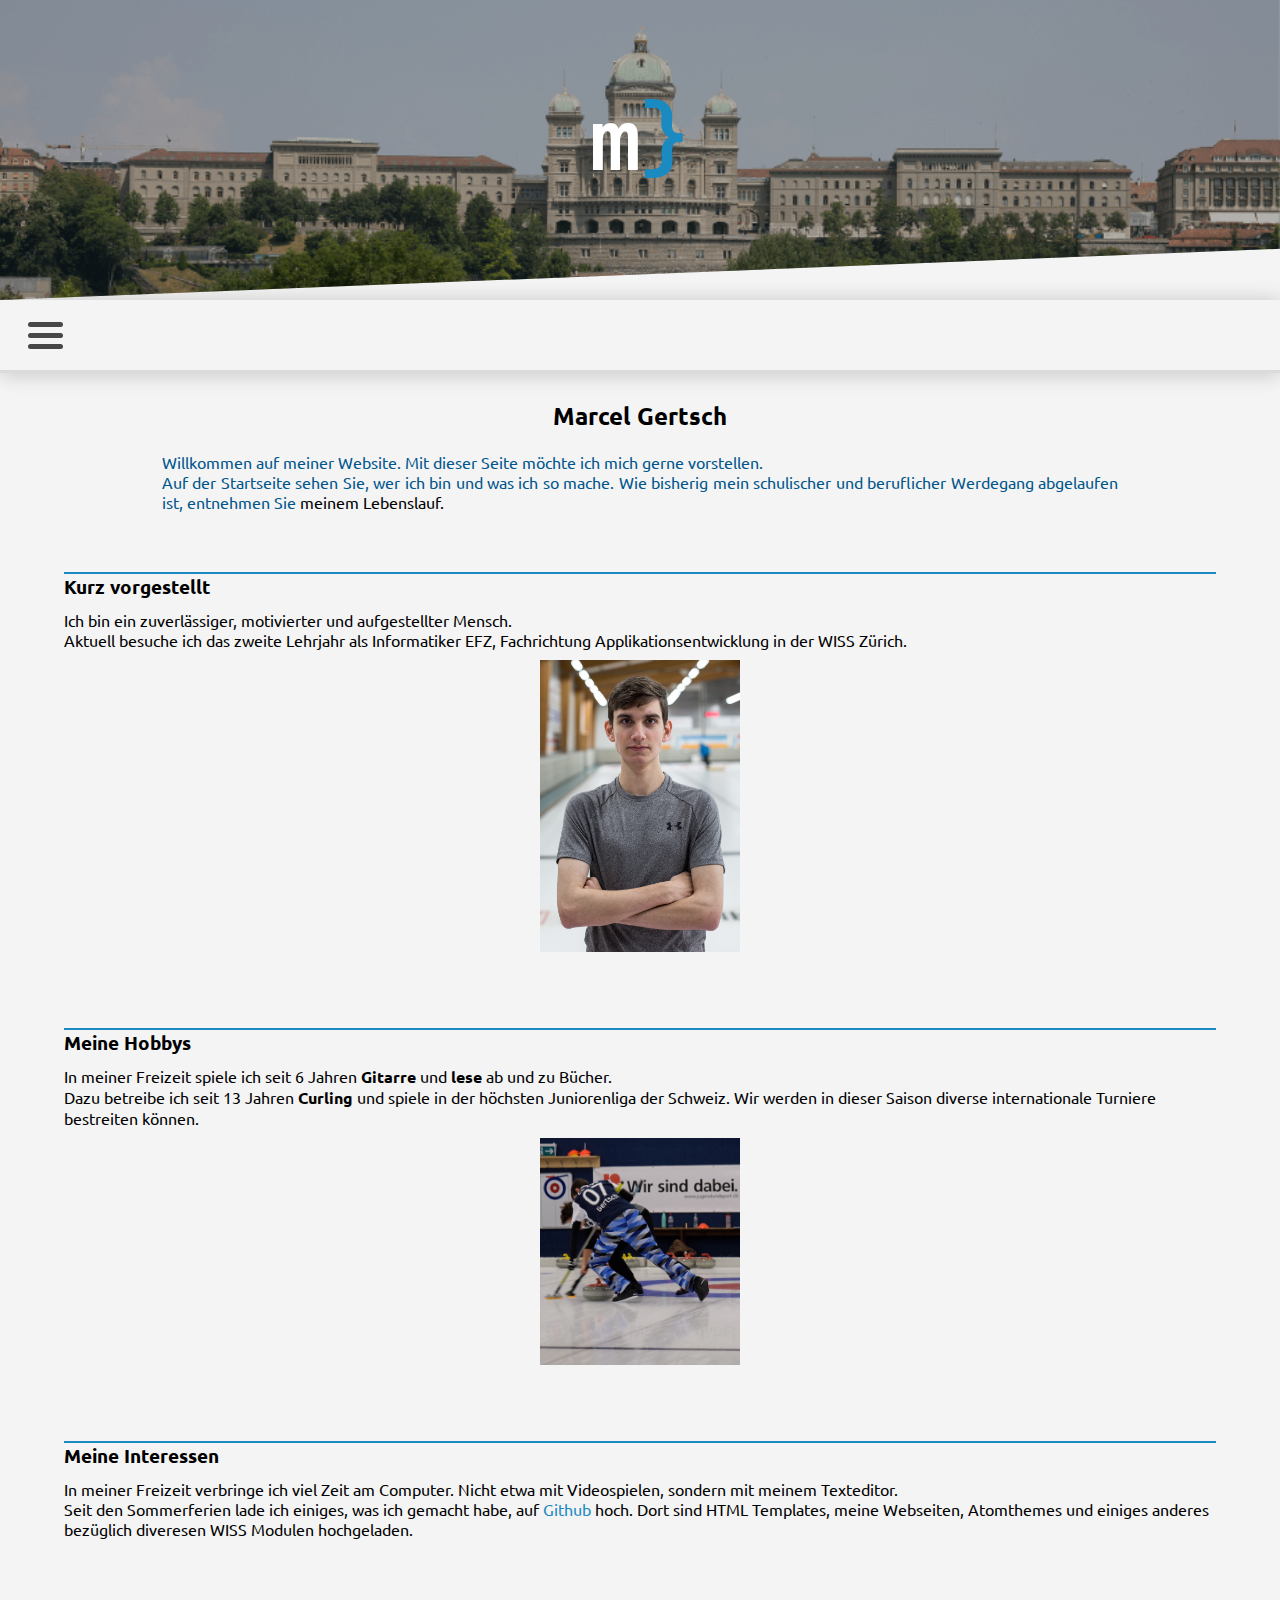
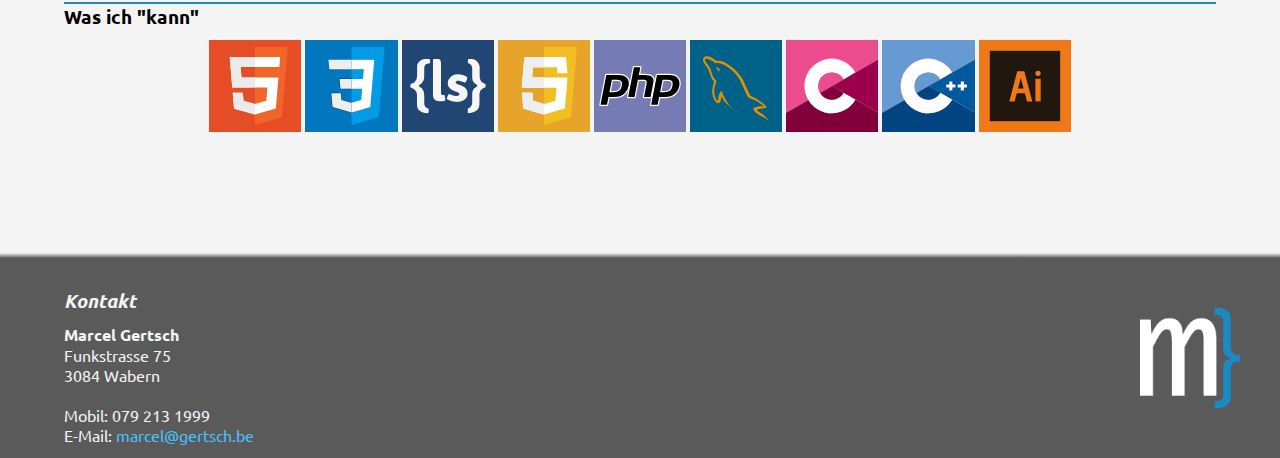
<file: index.html>
<!DOCTYPE html>
<html>

<head>
  <meta charset="utf-8" />
  <meta name="viewport" content="width=device-width, initial-scale=1.0" />
  <meta http-equiv="X-UA-Compatible" content="ie=edge" />
  <meta name="author" content="Marcel Gertsch" />
  <link href="css/vars.css" rel="Stylesheet" />
  <link href="css/main.css" rel="Stylesheet" />
  <link href="img/favicon.ico" rel="icon" />
  <script src="js/main.js"></script>
  <title>Marcel's Bewerbungsprojekt</title>
</head>

<body>
  <!-- Leitet Benutzer mit IE weiter, da IE nicht unterstützt wird. -->
  <script>
    if((navigator.userAgent.indexOf("MSIE") != -1 ) || (!!document.documentMode == true )) {
      window.location = "internetexplorer";
    }
  </script>
  <!-- Headerbild + Navbalken + Navigation -->
  <header>
    <!-- Section 1: Headerbilder mit Logo -->
    <section>
      <div class="header-image"></div>
      <div class="header-cover"></div>
      <p class="header-text">m</p>
    </section>

    <!-- Section 2: Navigation -->
    <section>
      <div class="nav-balken" id="stickynav">

        <!-- das Hamburgermenu-->
        <div id="menu" onclick="navReinRaus()">
          <div id="linie1"></div>
          <div id="linie2"></div>
          <div id="linie3"></div>
        </div>

        <!-- die eigentlich Navigation mit Dropdown -->
        <nav id="nav-menu-nav">
          <ul>
            <li><a href="https://marcel.gertsch.be">Home</a></li>
            <li><a href="lebenslauf">Lebenslauf</a></li>
            <li><a href="javascript:void(0)" onclick="dropdownToggle()">Mehr über mich<i class="" id="dropdownicon"></i></a></li>
          </ul>

          <!-- Dropdown Menu -->
          <div id="nav-dropdown">
            <ul>
              <li><a target="_blank" href="https://github.com/thebauzz">Github</a></li>
              <li><a target="_blank" href="https://instagram.com/thebauzz">Instagram</a></li>
              <li><a href="projekte">Projekte</a></li>
            </ul>
          </div>
        </nav>

      </div>
    </section>
    <!-- Transparenter Container, damit die Navigation auch ausserhalb weggeklickt werden kann -->
    <div class="unsichtbar" id="leerecontainer" onclick="wegMitAllem()"></div>
  </header>
  <!-- Seiteninhalt -->
  <main>
    <h2>Marcel Gertsch</h2><br>
    <p class="intro">
      Willkommen auf meiner Website. Mit dieser Seite möchte ich mich gerne vorstellen.<br>
      Auf der Startseite sehen Sie, wer ich bin und was ich so mache. Wie bisherig mein schulischer und beruflicher Werdegang abgelaufen ist, entnehmen Sie <a href="lebenslauf">meinem Lebenslauf.</a>
    </p>

    <!-- 1. Teil Über mich -->
    <article id="art-uebermich-1">
      <h3>Kurz vorgestellt</h3>
      <p>
        Ich bin ein zuverlässiger, motivierter und aufgestellter Mensch.<br>
        Aktuell besuche ich das zweite Lehrjahr als Informatiker EFZ, Fachrichtung Applikationsentwicklung in der WISS Zürich.
      </p>
      <div align="center">
        <img class="bild-uebermich" src="img/MarcelGertsch.jpg" alt="Marcel Gertsch" width="200px">
      </div>
    </article>

    <!-- 2. Teil Über mich -->
    <article id="art-uebermich-2">
      <h3>Meine Hobbys</h3>
      <p>
        In meiner Freizeit spiele ich seit 6 Jahren <strong>Gitarre</strong> und <strong>lese</strong> ab und zu Bücher.<br>
        Dazu betreibe ich seit 13 Jahren <strong>Curling</strong> und spiele in der höchsten Juniorenliga der Schweiz. Wir werden in dieser Saison diverse internationale Turniere bestreiten können.
      </p>
      <div align="center">
        <img class="bild-uebermich" src="img/MarcelCurling.jpg" alt="Marcel am Curlen" width="200px">
      </div>
    </article>

    <!-- 3. Teil Über mich -->
    <article id="art-uebermich-3">
      <h3>Meine Interessen</h3>
      <p>
        In meiner Freizeit verbringe ich viel Zeit am Computer. Nicht etwa mit Videospielen, sondern mit meinem Texteditor.<br>
        Seit den Sommerferien lade ich einiges, was ich gemacht habe, auf <a href="https://github.com/thebauzz" class="githlink" target="_blank">Github</a> hoch. Dort sind HTML Templates, meine Webseiten, Atomthemes und einiges anderes bezüglich diveresen WISS Modulen hochgeladen.
      </p>
    </article>

    <!-- 4. Teil Über mich -->
    <article id="art-uebermich-4">
      <h3>Was ich &quot;kann&quot;</h3>
      <div align="center">
        <img class="skill1-bild" src="img/myskills/HTML.svg">
        <img class="skill2-bild" src="img/myskills/CSS.svg">
        <img class="skill3-bild" src="img/myskills/LESS.svg">
        <img class="skill4-bild" src="img/myskills/JS.svg">
        <img class="skill5-bild" src="img/myskills/PHP.svg">
        <img class="skill6-bild" src="img/myskills/MySQL.svg">
        <img class="skill7-bild" src="img/myskills/C.svg">
        <img class="skill8-bild" src="img/myskills/CPP.svg">
        <img class="skill9-bild" src="img/myskills/AI.svg"><br>

        <div class="skill1-text">.html</div>
        <div class="skill2-text">.css</div>
        <div class="skill3-text">.less</div>
        <div class="skill4-text">.js</div>
        <div class="skill5-text">.php</div>
        <div class="skill6-text">.sql</div>
        <div class="skill7-text">.c</div>
        <div class="skill8-text">.cpp</div>
        <div class="skill9-text">.ai</div>
      </div>
    </article>
  </main>

  <!-- Farbverlauf vor dem Footer -->
  <div class="prefooter"></div>
  <!-- Footer -->
  <footer>
    <!-- Kontaktabschnitt im Footer -->
    <h3>Kontakt</h3>
    <p>
      <strong>Marcel Gertsch</strong><br>
      Funkstrasse 75<br>
      3084 Wabern<br>
      <br>
      Mobil: 079 213 1999<br>
      E-Mail: <a href="mailto:marcel@gertsch.be">marcel@gertsch.be</a>
    </p>

    <!-- Mein Logo im rechten Bereich -->
    <img src="img/mlogo-light.png" alt="M-Logo" class="footerlogo" onclick="window.location = 'https://marcel.gertsch.be/'">
  </footer>
</body>
</html>
</file>
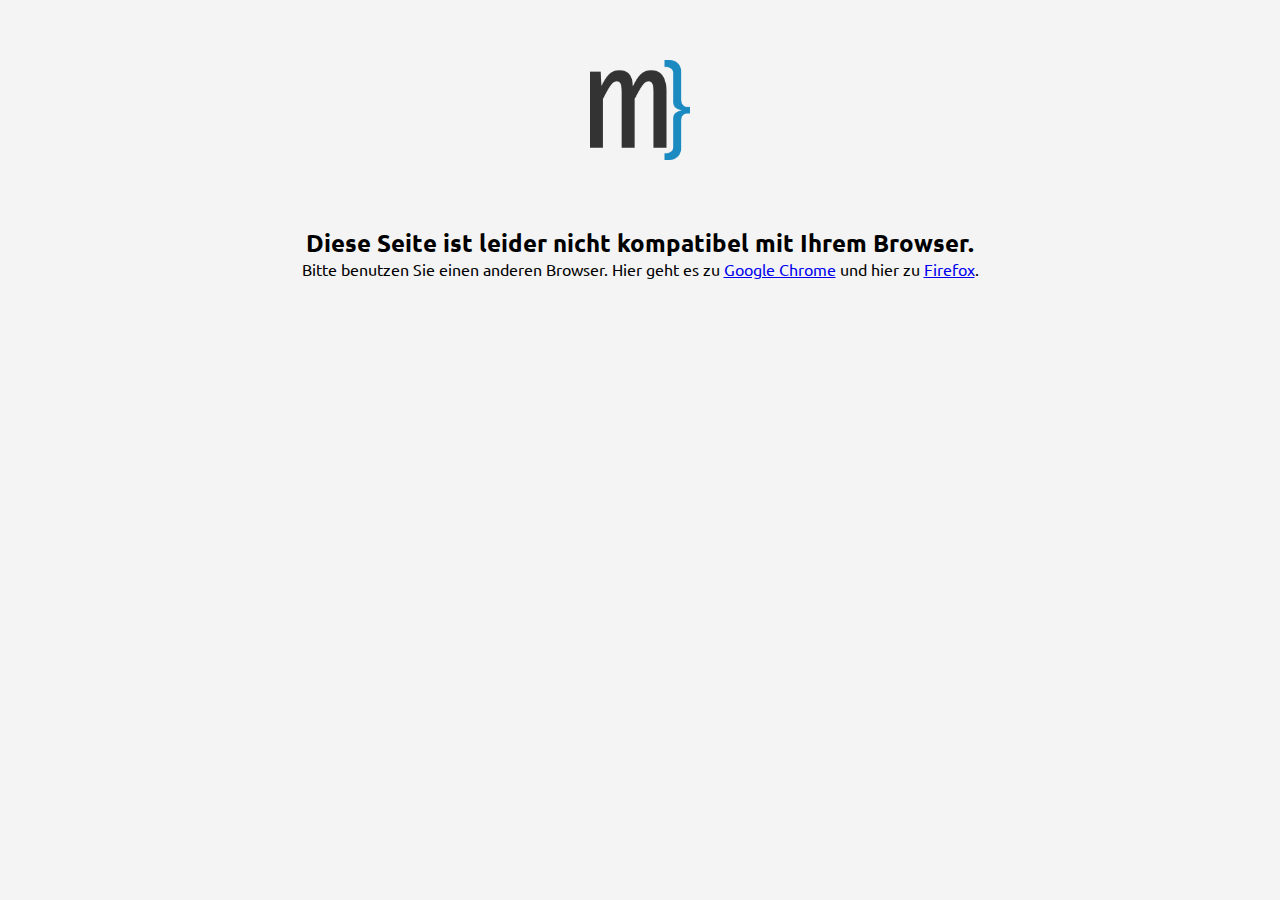
<file: internetexplorer.html>
<!DOCTYPE html>
<html>

<head>
  <meta charset="utf-8">
  <meta name="viewport" content="width=device-width, initial-scale=1.0">
  <meta http-equiv="X-UA-Compatible" content="ie=edge">
  <link href="css/main.css" rel="Stylesheet">
  <link href="css/vars.css" rel="Stylesheet">
  <style>
    @import url('https://fonts.googleapis.com/css?family=Ubuntu:300,300i,400,400i,500,500i,700,700i');
    * {
      font-family: "Ubuntu";
    }
    h2 {
      margin: 0;
    }
    p {
      text-align: center;
    }
    div {
      padding-top: 60px;
    }
  </style>
  <link href="img/favicon.ico" rel="icon">
  <title>Marcel's Bewerbungsprojekt</title>
</head>
<body>
  <div align="center">
    <img src="img/mlogo.png" rel="Logo M}" width="100px" height="100px">
  </div>
  <h2><br><br>Diese Seite ist leider nicht kompatibel mit Ihrem Browser.</h2>
  <p>Bitte benutzen Sie einen anderen Browser. Hier geht es zu <a href="https://www.google.com/intl/de_ALL/chrome/" target="_blank">Google Chrome</a> und hier zu <a href="https://www.mozilla.org/de/firefox/" target="_blank">Firefox</a>.</p>
</body>
</html>
</file>
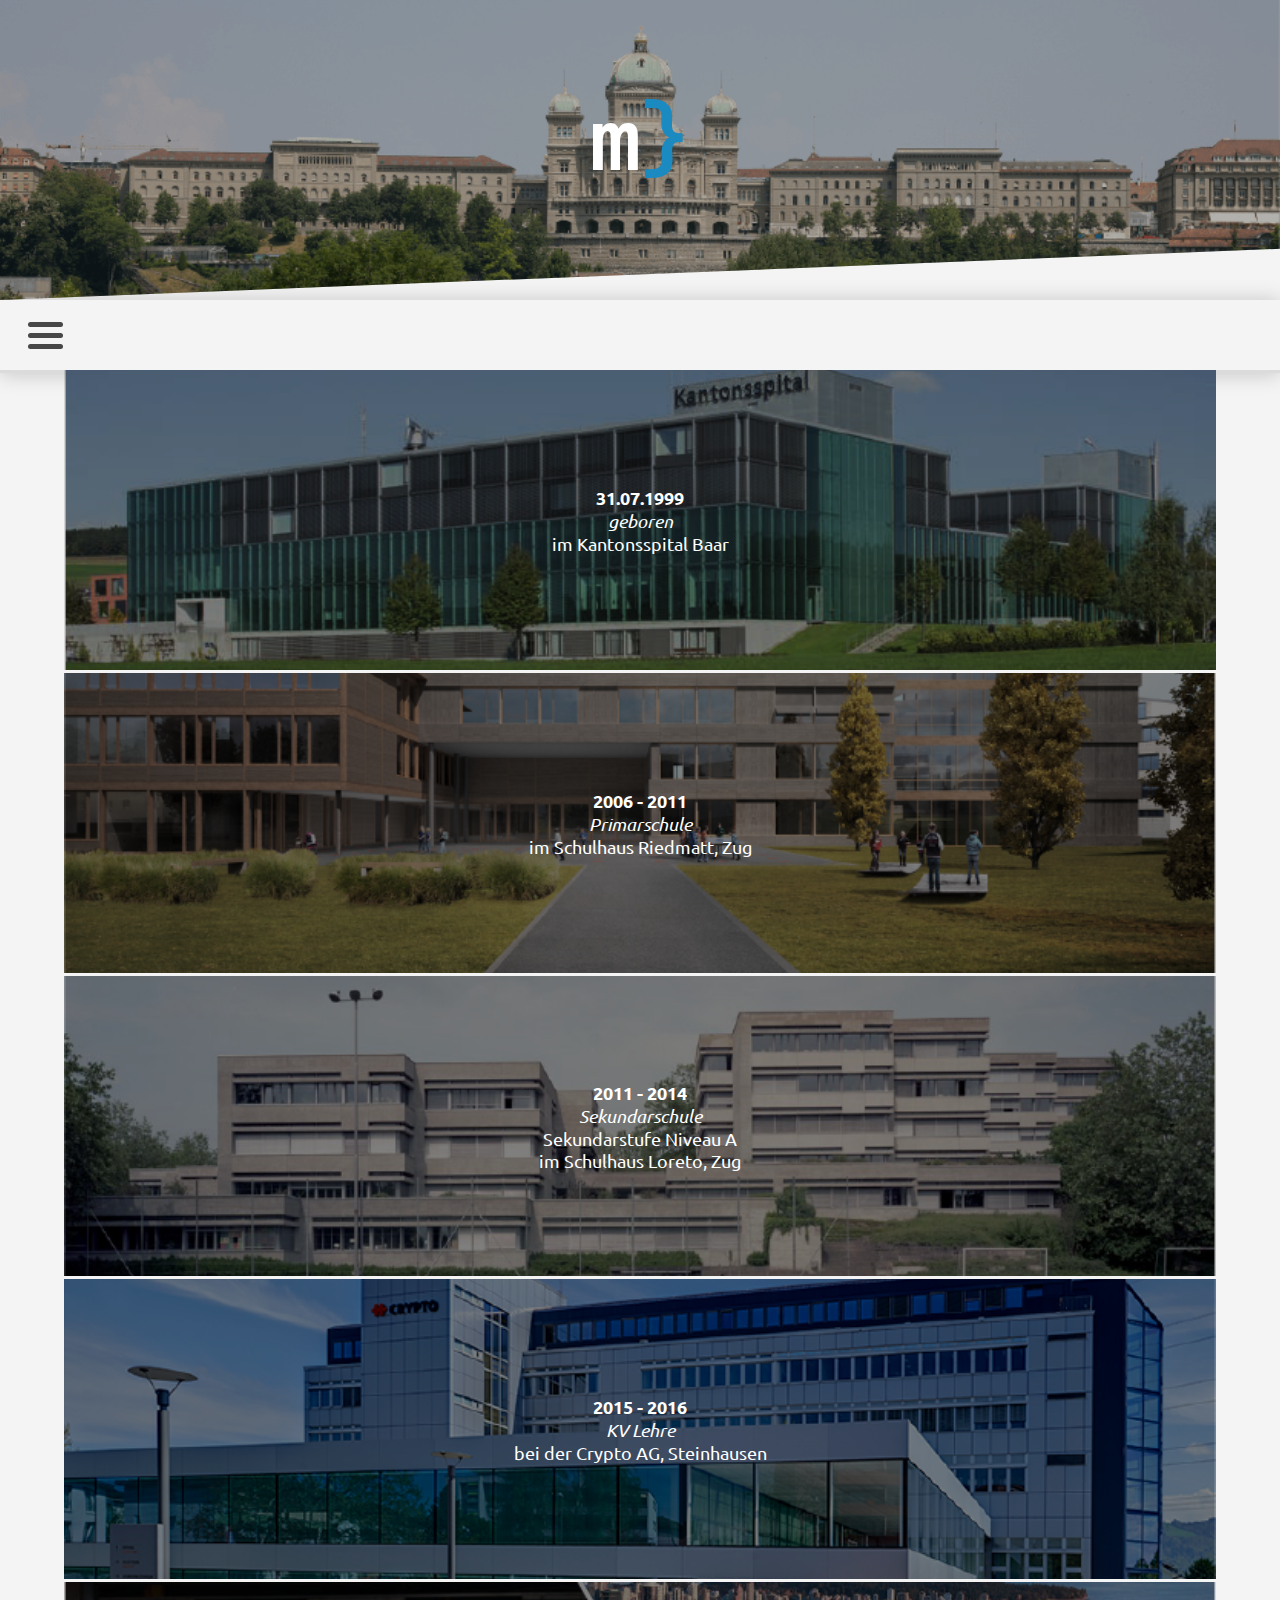
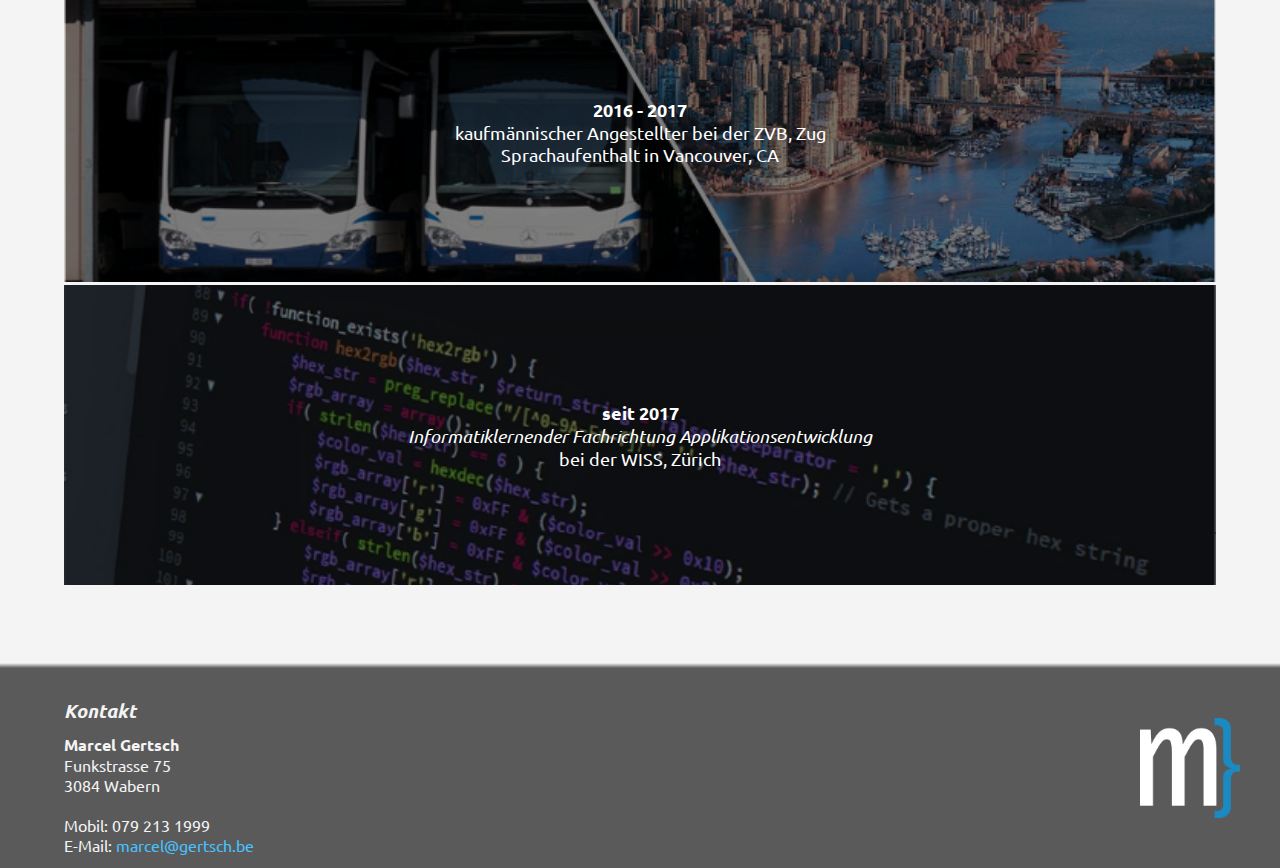
<file: lebenslauf.html>
<!DOCTYPE html>
<html>

<head>
  <meta charset="utf-8">
  <meta name="viewport" content="width=device-width, initial-scale=1.0">
  <meta http-equiv="X-UA-Compatible" content="ie=edge">
  <meta name="author" content="Marcel Gertsch">
  <link href="css/vars.css" rel="Stylesheet">
  <link href="css/main.css" rel="Stylesheet">
  <link href="img/favicon.ico" rel="icon">
  <script src="js/main.js"></script>
  <title>Marcel's Bewerbungsprojekt</title>
</head>

<body>
  <!-- Leitet Benutzer mit IE weiter, da IE nicht unterstützt wird. -->
  <script>
    if ((navigator.userAgent.indexOf("MSIE") != -1 ) || (!!document.documentMode == true )) {
      window.location = "internetexplorer";
    }
  </script>
  <!-- Headerbild + Navbalken + Navigation -->
  <header>
    <!-- Section 1: Headerbilder mit Logo -->
    <section>
      <div class="header-image"></div>
      <div class="header-cover"></div>
      <p class="header-text">m</p>
    </section>

    <!-- Section 2: Navigation -->
    <section>
      <div class="nav-balken" id="stickynav">

        <!-- das Hamburgermenu-->
        <div id="menu" onclick="navReinRaus()">
          <div id="linie1"></div>
          <div id="linie2"></div>
          <div id="linie3"></div>
        </div>

        <!-- die eigentlich Navigation mit Dropdown -->
        <nav id="nav-menu-nav">
          <ul>
            <li><a href="https://marcel.gertsch.be">Home</a></li>
            <li><a href="lebenslauf">Lebenslauf</a></li>
            <li><a href="javascript:void(0)" onclick="dropdownToggle()">Mehr über mich<i class="" id="dropdownicon"></i></a></li>
          </ul>

          <!-- Dropdown Menu -->
          <div id="nav-dropdown">
            <ul>
              <li><a target="_blank" href="https://github.com/thebauzz">Github</a></li>
              <li><a target="_blank" href="https://instagram.com/thebauzz">Instagram</a></li>
              <li><a href="projekte">Projekte</a></li>
            </ul>
          </div>
        </nav>

      </div>
    </section>
    <div class="unsichtbar" id="leerecontainer" onclick="wegMitAllem()"></div>
  </header>
  <!-- Seiteninhalt -->
  <main>
    <!-- 1. Teil Lebensauf -->
    <article id="art-lebenslauf-1">
      <p>
        <strong>31.07.1999</strong>
        <br>
        <i>geboren</i>
        <br>
        im Kantonsspital Baar
      </p>
    </article>

    <!-- 2. Teil Lebenslauf -->
    <article id="art-lebenslauf-2">
      <p>
        <strong>2006 - 2011</strong>
        <br>
        <i>Primarschule</i>
        <br>
        im Schulhaus Riedmatt, Zug
      </p>
    </article>

    <!-- 3. Teil Lebenslauf -->
    <article id="art-lebenslauf-3">
      <p>
        <strong>2011 - 2014</strong>
        <br>
        <i>Sekundarschule</i>
        <br>
        Sekundarstufe Niveau A
        <br>
        im Schulhaus Loreto, Zug
      </p>
    </article>

    <!-- 4. Teil Lebenslauf -->
    <article id="art-lebenslauf-4">
      <p>
        <strong>2015 - 2016</strong>
        <br>
        <i>KV Lehre</i>
        <br>
        bei der Crypto AG, Steinhausen
      </p>
    </article>

    <!-- 5. Teil Lebenslauf -->
    <article id="art-lebenslauf-5">
      <p>
        <strong>2016 - 2017</strong>
        <br>
        kaufmännischer Angestellter bei der ZVB, Zug
        <br>
        Sprachaufenthalt in Vancouver, CA
      </p>
    </article>

    <!-- 6. Teil Lebenslauf -->
    <article id="art-lebenslauf-6">
      <p>
        <strong>seit 2017</strong>
        <br>
        <i>Informatiklernender Fachrichtung Applikationsentwicklung</i>
        <br>
        bei der WISS, Zürich
      </p>
    </article>
  </main>

  <!-- Farbverlauf vor dem Footer -->
  <div class="prefooter"></div>
  <!-- Footer -->
  <footer>
    <!-- Kontaktabschnitt im Footer -->
    <h3>Kontakt</h3>
    <p>
      <strong>Marcel Gertsch</strong><br>
      Funkstrasse 75<br>
      3084 Wabern<br>
      <br>
      Mobil: 079 213 1999<br>
      E-Mail: <a href="mailto:marcel@gertsch.be">marcel@gertsch.be</a>
    </p>

    <!-- Mein Logo im rechten Bereich -->
    <img src="img/mlogo-light.png" alt="M-Logo" class="footerlogo" onclick="window.location = 'https://marcel.gertsch.be/'">
  </footer>
</body>
</html>
</file>
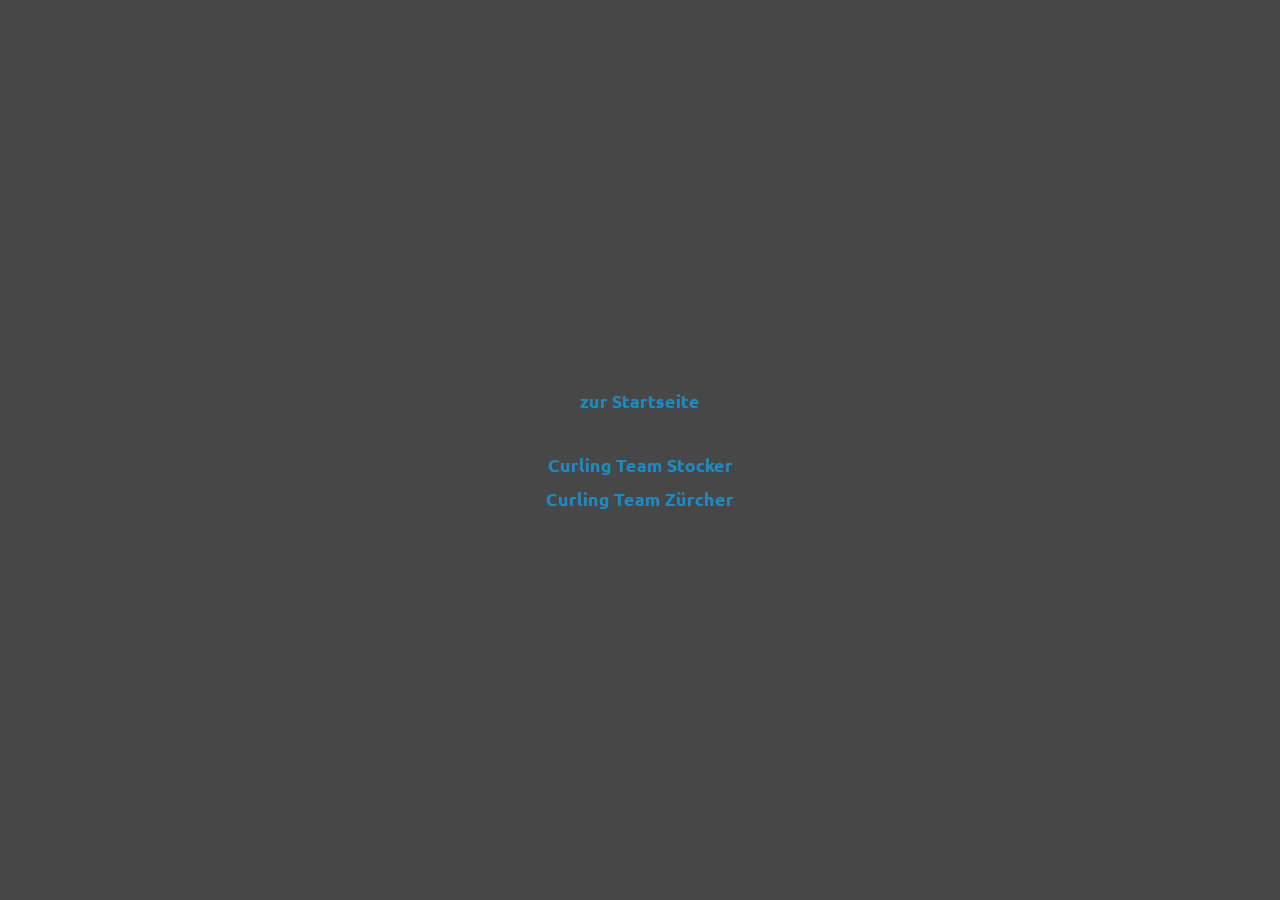
<file: projekte.html>
<!DOCTYPE html>
<html>

<head>
  <meta charset="utf-8">
  <meta name="viewport" content="width=device-width, initial-scale=1.0">
  <meta http-equiv="X-UA-Compatible" content="ie=edge">
  <link href="css/vars.css" rel="Stylesheet">
  <link href="css/main.css" rel="Stylesheet">
  <link href="img/favicon.ico" rel="icon">
  <script src="js/main.js"></script>
  <title>Marcel's Bewerbungsprojekt</title>
</head>

<body>
  <div class="prjktcontainer">
    <div class="prjktinhalt">
      <a href="https://marcel.gertsch.be">zur Startseite</a><br>
      <a target="_blank" href="http://teamstocker.github.io">Curling Team Stocker</a>
      <a target="_blank" href="https://curlingteambern.ch">Curling Team Zürcher</a>
    </div>
  </div>
</body>
</html>
</file>
<file: css/vars.css>
@import url('https://fonts.googleapis.com/css?family=Ubuntu:300,300i,400,400i,500,500i,700,700i');
@import url('https://fonts.googleapis.com/css?family=Inconsolata:400,700');

:root {
  --schrift1: "Ubuntu";
  --schrift2: "Inconsolata", serif;

  --weiss:        #ffffff;
  --hellstesgrau: #f4f4f4;
  --hellgrau:     #dbdbdb;
  --mittelgrau:   #a3a3a3;
  --grau:         #5a5a5a;
  --dunkelgrau:   #474747;
  --dunklergrau:  #333333;
  --dunklestgrau: #202020;
  --schwarz:      #000000;
  --rot:          #cc2020;
  --hellblau:     #47c2ff;
  --blau:         #1b8ac1;
  --dunkelblau:   #00568c;

  --body:         var(--hellstesgrau);
  --navborder:    var(--hellgrau);
  --navcolor:     var(--dunklestgrau);
  --icon:         var(--dunkelgrau);
  --closeicon:    var(--rot);
  --hoverfarbe:   var(--blau);
}

/* wenn etwas selektiert wird */
::selection {
  color: #47c2ff;
  background: white;
}
/* same für firefox */
::-moz-selection {
  color: #47c2ff;
  background: white;
}
</file>
<file: css/main.css>
/* löscht alle default margin und pdading werte*/
* {
  margin: 0;
  padding: 0;
}
body {
  width: 100%;
  height: 100vh;
  background: var(--body);
  font-family: var(--schrift1);
}

/*
 *
 *
 * HEADER
*/

/* nichts im Header soll man selektieren können */
header {
  user-select: none;
  -moz-user-select: none;
}

/* Headerbild, ein wenig zugeschnitten */
.header-image {
  width: 100%;
  height: 300px;
  background: url("../img/headercropped.png") no-repeat 50% 25%;
  background-size: cover;
  clip-path: polygon(0 0, 100% 0, 100% calc(100% - 4vw), 0 100%);
  -webkit-clip-path: polygon(0 0, 100% 0, 100% calc(100% - 4vw), 0 100%);
}

/* damit das Bild dunkler ist, schwarzer Balken 70% transparenz */
.header-cover {
  position: absolute;
  top: 0;
  width: 100%;
  height: 300px;
  background: #0000004d;
  /* Headerbild ein wenig abgeschnitten wegen Style -> 4% der Bildweite minus 100% der Bildweite */
  clip-path: polygon(0 0, 100% 0, 100% calc(100% - 4vw), 0 100%);
  -webkit-clip-path: polygon(0 0, 100% 0, 100% calc(100% - 4vw), 0 100%);
}

/* das "M" im Logo (Header) */
.header-text {
  position: absolute;
  top: 0;
  width: 100%;
  font-family: var(--schrift2);
  text-align: center;
  line-height: calc(300px - 2vw); /* Höhe Headerblock - Mittelpunkt vom Clippath */
  font-size: 100px;
  font-weight: bold;
  color: var(--weiss);
}

/* Die geschwungene Klammer im Logo (Header) */
.header-text::after {
  content: "}";
  color: var(--blau);
}
/* der Balken, welcher bei scrollen oben bleibt */
.nav-balken {
  position: absolute;
  height: 70px;
  width: 100%;
  background: var(--body);
  border-bottom: 3px solid var(--navborder);
  box-shadow: 0px 1px 20px rgba(0, 0, 0, 0.2);
}

/* wenn gescrollt wurde, wird der Balken fixed */
.nav-fixed {
  position: fixed;
  top: 0;
  left: 0;
  z-index: 9999;
}

/* ein div für die drei striche vom hamburgermenu */
#menu {
  cursor: pointer;
  display: block;
  position: absolute;
  left: 28px;
  top: 16px;
  z-index: 9999;
  transition-duration: 0.5s;
}

/* 360Grad drehanimation beim wechseln vom Ham-Menu zum X */
#menu.menudrehen {
  transform: rotate(180deg);
}

/* die drei striche vom hamburgermenu */
div#linie1,
div#linie2,
div#linie3 {
  width: 35px;
  height: 5px;
  background-color: var(--icon);
  border-radius: 4px;
  margin: 6px 0;
  transition-duration: 0.6s;
}

/* die transformation vom obersten strich */
#linie1.gedreht1 {
  transform: matrix(0.85, -0.8, 0.7, 0.7, 0, 11);
  background-color: var(--closeicon);
}

/* der zweite strich soll verschwinden */
#linie2.gedreht2 {
  opacity: 0;
}

/* die transformation vom dritten strich */
#linie3.gedreht3 {
  transform: matrix(0.85, 0.8, -0.7, 0.7, 0, -11);
  background-color: var(--closeicon);
}

/* wenn hover über menu, alle drei striche sollen rot gefärbt werden */
#menu:hover > #linie1,
#menu:hover > #linie2,
#menu:hover > #linie3 {
  background-color: var(--hoverfarbe);
}

/* hinzugefügt, wenn etwas ausgeblendet werden soll */
.unsichtbar {
  display: none;
}

/* das Navigationsmenu (normalerweise links versteckt) */
#nav-menu-nav {
  position: absolute;
  top: 70px;
  left: -100%;
  width: 250px;
  height: 100vh;
  padding: 0 30px;
  background: var(--body);
  border-right: 2px solid var(--blau);
  transition: 0.5s;
  z-index: 9999;
}

/* das Navigationsmenu, wenn es sichtbar sein sollte */
#nav-menu-nav.nav-rein {
  left: 0;
}

/* Abtrennug zwischen Navigation & Dropdown */
#nav-menu-nav > ul {
  border-bottom: 1px solid var(--navcolor);
}

/* Positionierung vom Navigations Text */
#nav-menu-nav ul li {
  padding: 15px;
  list-style: none;
  text-align: center;
}

/* Styling vom Navigations Text */
#nav-menu-nav a {
  font-weight: bold;
  text-decoration: none;
  transition: 0.3s;
  color: var(--navcolor);
  position: relative;
}

/* Hovereffekt vom Navigations Text */
#nav-menu-nav a:hover {
  color: var(--hoverfarbe);
}
#nav-menu-nav a::before {
  content: "{";
  color: #000000;
  font-weight: bold;
  position: absolute;
  left: 0;
  opacity: 0;
  transition: 0.3s;
  transform: translate(-5px);
}
#nav-menu-nav a:hover::before {
  transform: translateX(-20px);
  opacity: 1;
  z-index: 20;
}
#nav-menu-nav a::after {
  content: "}";
  color: #000000;
  font-weight: bold;
  position: absolute;
  right: 0;
  opacity: 0;
  transition: 0.3s;
  transform: translate(5px);
}
#nav-menu-nav a:hover::after {
  transform: translateX(20px);
  opacity: 1;
  z-index: 20;
}
/* Der Pfeil vom DropdownMenu */
#dropdownicon {
  position: relative;
  top: -2px;
  left: 4px;
  border: solid var(--navcolor);
  border-width: 0 0 3px 3px;
  display: inline-block;
  padding: 2.5px;
  transition: 0.3s;
  transform: rotate(45deg);
  -webkit-transform: rotate(45deg);
}

/* Hovereffekt über NavText oder DropdownMenu */
#nav-menu-nav a:hover > #dropdownicon{
  border: solid var(--hoverfarbe);
  border-width: 0 0 3px 3px;
}

/* dropdown aktiviert, soll das icon sich drehen */
#dropdownicon.drehen {
  transform: rotate(-135deg);
  top: -2px;
}

/* DropdownMenu soll default links versteckt sein */
#nav-dropdown {
  position: relative;
  left: -100%;
  transition: 0.4s;
}

/* das DropdownMenu, wenn es sichtbar sein sollte */
#nav-dropdown.dropdown-rein {
  left: 0;
}

/* Container über die gesamte Seite (dass man die Navigation ausserhalb wegklicken kann) */
#leerecontainer {
  width: 100%;
  height: 100%;
  position: fixed;
  top: 0;
  left: 0;
  z-index: 5000;
}

/*
 *
 *
 * MAIN CONTENT
*/

main {
  width: 90%;
  margin: 0 auto;
  margin-top: 70px;
}

h2 {
  margin-top: 100px;
  text-align: center;
}

article {
  width: 100%;
  border-bottom: 3px solid var(--body);
  position: relative;
}

/*
 *     /index.html
*/
/* Alle Überschriften auf der Startseite */
#art-uebermich-1 h3,
#art-uebermich-2 h3,
#art-uebermich-3 h3,
#art-uebermich-4 h3 {
  margin: 60px auto 10px auto;
  border-top: 2px solid var(--blau);
}

/* der Willkommenstext */
p.intro {
  width: 83%;
  margin: 0 auto;
  text-align: justify;
  color: var(--dunkelblau);
}

/* Link zum Lebenslauf im Willkommenstext */
p.intro a {
  color: var(--schwarz);
  text-decoration: none;
  position: relative;
}

/* Hoverbalken unter dem Linktext */
p.intro a:before {
  content: "";
  position: absolute;
  bottom: -3px;
  left: 0%;
  width: 100%;
  height: 2px;
  background: var(--hoverfarbe);
  transform: scaleX(0);
  transform-origin: left;
  transition: transform 0.4s;
}

/* Breite vom Hoverbalken skaliert sich um 100% nach rechts */
p.intro a:hover:before {
  transform: scaleX(1);
  transition: transform 0.4s;
}

/* Die beiden Bilder von mir sollten einen kleinen Abstand oben/unten haben */
.bild-uebermich {
  margin: 10px 0;
}

/* Link zu Github bei "Meine Interessen" */
.githlink {
  color: var(--hoverfarbe);
  text-decoration: none;
  position: relative;
}

/* Hoverbalken unter dem Linktext */
.githlink:before {
  content: "";
  position: absolute;
  bottom: -3px;
  left: 0%;
  width: 100%;
  height: 2px;
  background: var(--schwarz);
  transform: scaleX(0);
  transform-origin: left;
  transition: transform 0.4s;
}

/* Breite vom Hoverbalken skaliert sich um 100% nach rechts */
.githlink:hover:before {
  transform: scaleX(1);
  transition: transform 0.4s;
}

/* Breite von jedem Bild von myskills */
#art-uebermich-4 img {
  width: 8%;
}

/* simpler hovereffekt der bilder */
#art-uebermich-4 img:hover {
  cursor: help;
}

/* Bildbeschreibung defaultmässig versteckt hinter dem Bild */
.skill1-text, .skill2-text,
.skill3-text, .skill4-text,
.skill5-text, .skill6-text,
.skill7-text, .skill8-text,
.skill9-text {
  position: relative;
  top: -30px;
  display: inline-block;
  width: 8%;
  height: 40px;
  line-height: 40px;
  font-weight: bold;
  opacity: 0;
  transition: 0.3s;
  z-index: -3;
}

/* Bildbeschreibung erscheint beim hovern */
.skill1-bild:hover ~ .skill1-text,
.skill2-bild:hover ~ .skill2-text,
.skill3-bild:hover ~ .skill3-text,
.skill4-bild:hover ~ .skill4-text,
.skill5-bild:hover ~ .skill5-text,
.skill6-bild:hover ~ .skill6-text,
.skill7-bild:hover ~ .skill7-text,
.skill8-bild:hover ~ .skill8-text,
.skill9-bild:hover ~ .skill9-text {
  top: -10px;
  opacity: 1;
}

/* Anpassung der Breiten für Mobileuser */
@media only screen and (max-width: 800px) {
  #art-uebermich-4 img {
    width: 10%;
  }
  .skill1-text, .skill2-text,
  .skill3-text, .skill4-text,
  .skill5-text, .skill6-text,
  .skill7-text, .skill8-text,
  .skill9-text {
    width: 10%;
    font-size: 10px;
  }
}

/*
 *     /lebenslauf.html
*/
/* Alle Abschnitte im Lebenslauf mit den Bildern */
#art-lebenslauf-1 {
  background: url("../img/lebenslauf-1.png") no-repeat 50% 50%;
  background-size: cover;
  height: 300px;
}
#art-lebenslauf-2 {
  background: url("../img/lebenslauf-2.png") no-repeat 50% 50%;
  background-size: cover;
  height: 300px;
}
#art-lebenslauf-3 {
  background: url("../img/lebenslauf-3.png") no-repeat 50% 50%;
  background-size: cover;
  height: 300px;
}
#art-lebenslauf-4 {
  background: url("../img/lebenslauf-4.png") no-repeat 10% 15%;
  background-size: cover;
  height: 300px;
}
#art-lebenslauf-5 {
  background: url("../img/lebenslauf-5.png") no-repeat 50% 60%;
  background-size: cover;
  height: 300px;
}
#art-lebenslauf-6 {
  background: url("../img/lebenslauf-6.png") no-repeat 50% 50%;
  background-size: cover;
  height: 300px;
}

/* Vertikal und Horizontal zentrierter Text über den Bildern. */
article#art-lebenslauf-1 p,
article#art-lebenslauf-2 p,
article#art-lebenslauf-3 p,
article#art-lebenslauf-4 p,
article#art-lebenslauf-5 p,
article#art-lebenslauf-6 p {
  width: 100%;
  color: var(--weiss);
  font-size: 18px;
  text-align: center;
  position: absolute;
  top: 50%;
  left: 50%;
  transform: translate(-50%, -50%);
}

/*
 *     /projekte.html
*/
/* dunkler Hintergrund */
div.prjktcontainer {
  height: 100%;
  width: 100%;
  background: var(--dunkelgrau);
}

/* Vertikal und Horizontal zentrierter Text */
div.prjktinhalt {
  position: absolute;
  top: 50%;
  left: 50%;
  transform: translate(-50%, -50%);
}

/* die Links auf dieser Seite */
div.prjktinhalt a {
  margin: 10px 0;
  display: block;
  text-align: center;
  text-decoration: none;
  color: var(--blau);
  font-weight: bold;
  font-size: 18px;
  transition-duration: 0.3s;
}

/* Hovereffekt über dem Link */
div.prjktinhalt a:hover {
  color: var(--weiss);
}

/*
 *
 *
 * FOOTER CONTENT
*/
/* Farbverlauf über dem Footer, damit es nicht so abgeschnitten aussieht */
.prefooter {
  margin-top: 75px;
  width: 100%;
  height: 5px;
  background-image: linear-gradient(var(--body), var(--grau));
}

/* der Footer an sich.. (pos:relative damit absolute bezüge ich hier drauf beziehen) */
footer {
  position: relative;
  height: 170px;
  padding: 30px 5% 0 5%;
  background: var(--grau);
  color: var(--hellstesgrau);
}

/* Abstand unter der Überschrift "Kontakt" */
footer h3 {
  margin: 0 0 10px 0;
  font-style: italic;
}

/* Link zu meinem E-Mail */
footer a {
  color: var(--hellblau);
  text-decoration: none;
  position: relative;
}

/* Hoverbalken unter dem Linktext */
footer a:before {
  content: "";
  position: absolute;
  bottom: -4px;
  left: 0%;
  width: 100%;
  height: 2px;
  background: var(--hellgrau);
  transform: scaleX(0);
  transform-origin: left;
  transition: transform 0.4s;
}

/* Breite vom Hoverbalken skaliert sich um 100% nach rechts */
footer a:hover:before {
  transform: scaleX(1);
  transition: transform 0.4s;
}

/* Mein Logo rechts mittig im Footer */
.footerlogo {
  position: absolute;
  right: 40px;
  top: 50px;
  width: 100px;
  height: 100px;
  cursor: pointer;
}

/* Grössenanpassung des Logos für Mobileuser */
@media only screen and (max-width: 500px) {
  .footerlogo {
    right: 20px;
    top: 75px;
    width: 50px;
    height: 50px;
  }
}
</file>
